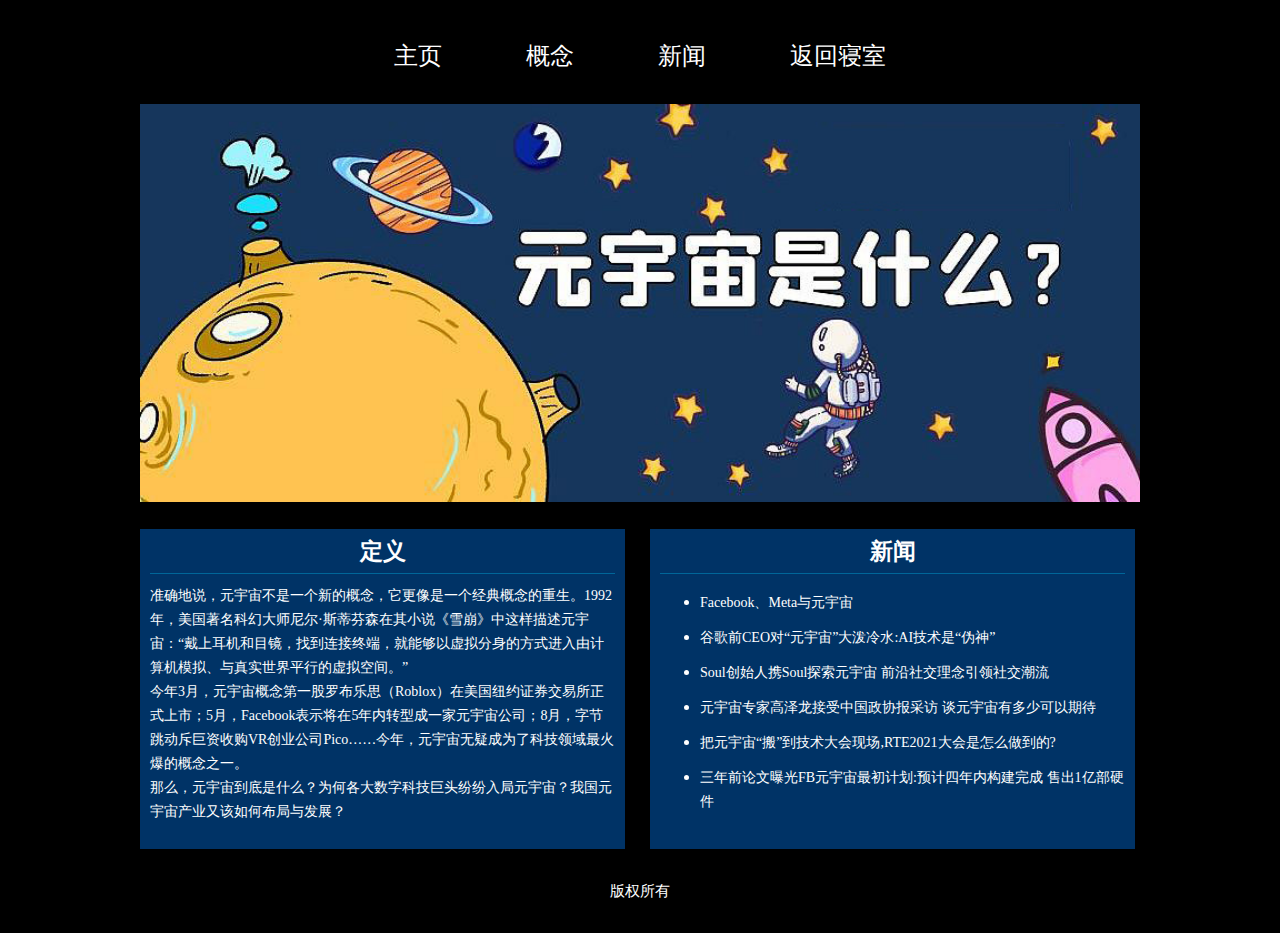
<file: index.html>
<!DOCTYPE html>

<html lang="en">

<head>
<meta charset="utf-8">
<title>元宇宙</title>
<link href="web/style.css" type="text/css" rel="stylesheet" media="all">
</head>
<body>
<div class="head clearfix">
  <div class="">
    <a href="index.html">主页</a>
    <a href="web/gainian.html">概念</a>
    <a href="web/xinwen.html">新闻</a>
    <a href="https://panwenyi666.github.io/dorm607/">返回寝室</a>
  </div>
</div>
<div class="main clearfix">
  <div class="banner clearfix"> <img src="images/timg.jpg" width="100%"> </div>
  <div class="div4 bg000 ">
    <div class="bar">
      <h3>定义</h3>
    </div>
    <div class="ne">
      <div style="font-size:14px">准确地说，元宇宙不是一个新的概念，它更像是一个经典概念的重生。1992年，美国著名科幻大师尼尔·斯蒂芬森在其小说《雪崩》中这样描述元宇宙：“戴上耳机和目镜，找到连接终端，就能够以虚拟分身的方式进入由计算机模拟、与真实世界平行的虚拟空间。”<br>
        今年3月，元宇宙概念第一股罗布乐思（Roblox）在美国纽约证券交易所正式上市；5月，Facebook表示将在5年内转型成一家元宇宙公司；8月，字节跳动斥巨资收购VR创业公司Pico……今年，元宇宙无疑成为了科技领域最火爆的概念之一。 <br>
        那么，元宇宙到底是什么？为何各大数字科技巨头纷纷入局元宇宙？我国元宇宙产业又该如何布局与发展？</div>
    </div>
  </div>
  <div class="div4 bg000 " style="margin-right:0">
    <div class="bar">
      <h3>新闻</h3>
    </div>
    <div class="xinwen">
      <ul>
	   <li><a href="web/info.html">Facebook、Meta与元宇宙</a></li>
        <li><a href="web/info.html">谷歌前CEO对“元宇宙”大泼冷水:AI技术是“伪神”</a></li>
        <li><a href="web/info.html">Soul创始人携Soul探索元宇宙 前沿社交理念引领社交潮流</a></li>
        <li><a href="web/info.html">元宇宙专家高泽龙接受中国政协报采访 谈元宇宙有多少可以期待</a></li>
       
        <li><a href="web/info.html">把元宇宙“搬”到技术大会现场,RTE2021大会是怎么做到的?</a></li>
        <li><a href="web/info.html">三年前论文曝光FB元宇宙最初计划:预计四年内构建完成 售出1亿部硬件</a></li>
      </ul>
    </div>
  </div>
  <div class="clearfix"></div>
</div>
<div class="footer"> 版权所有 </div>
</body>
</html>
</file>
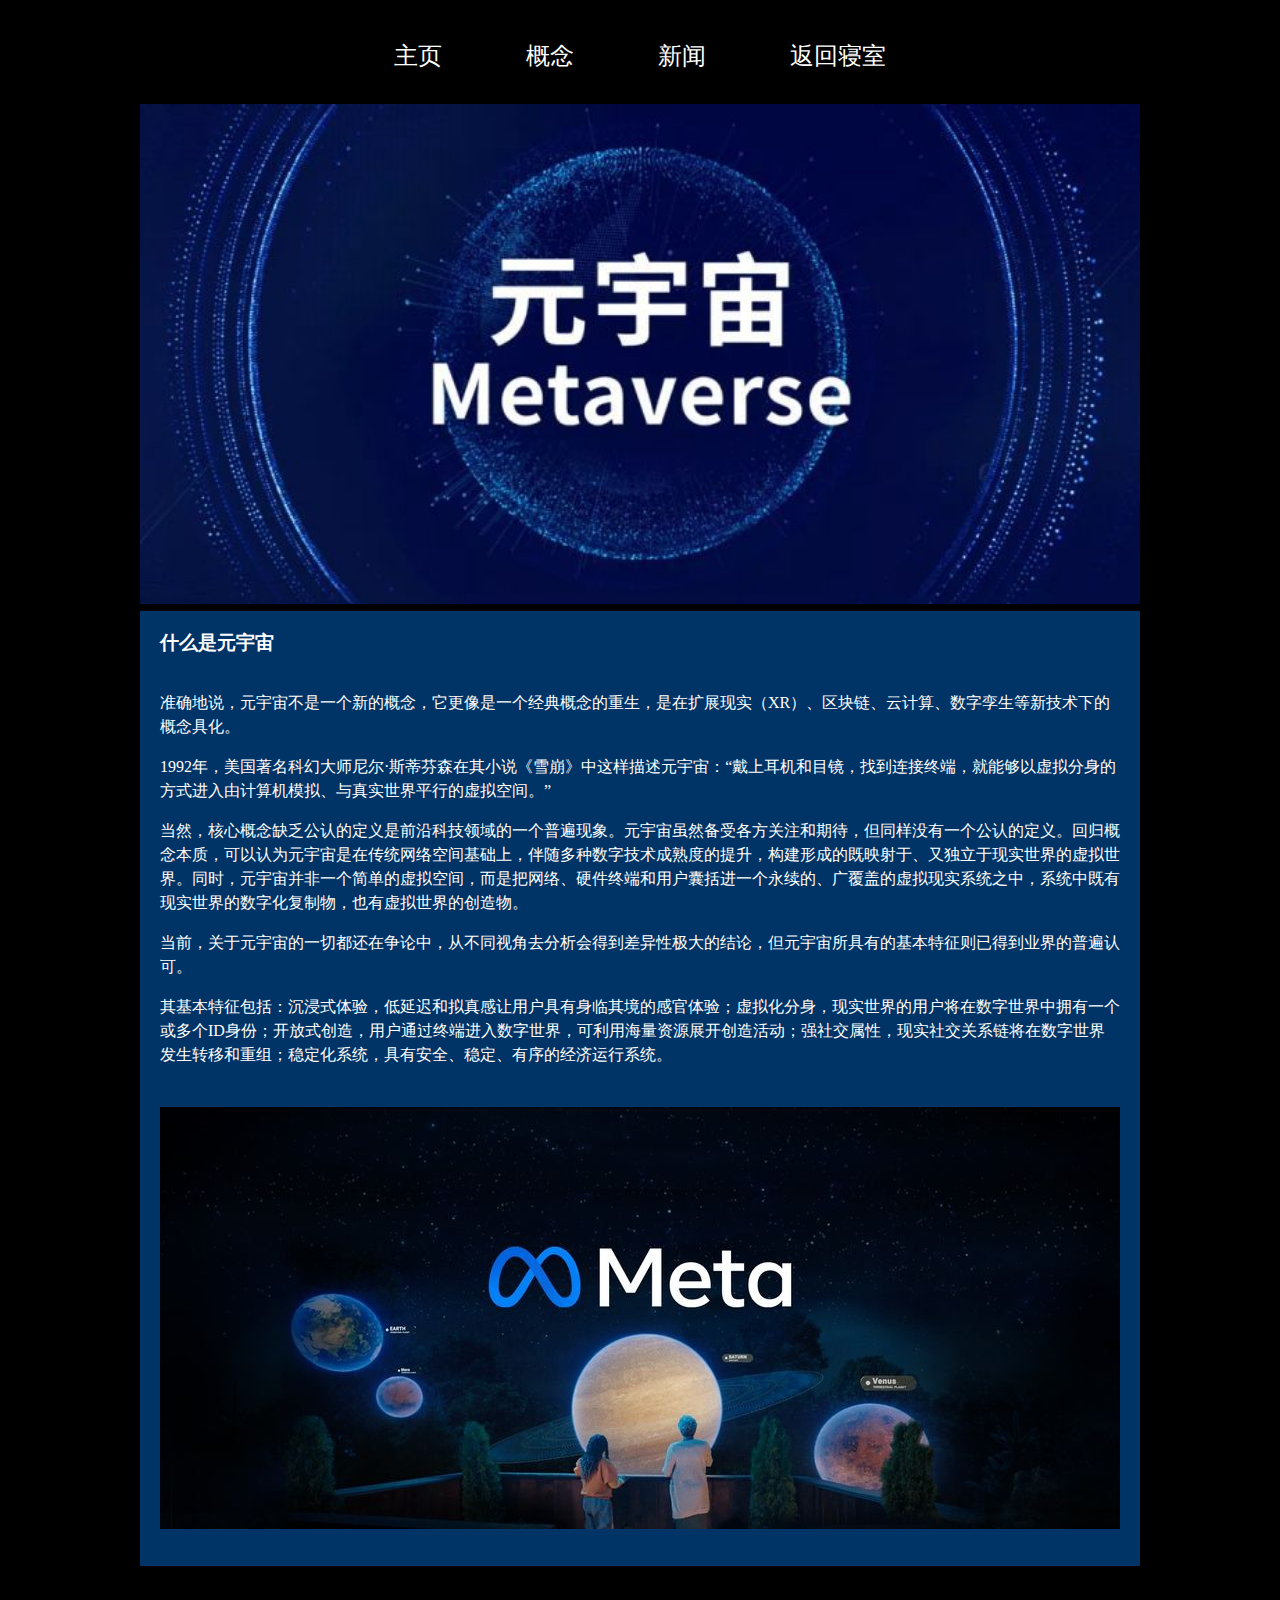
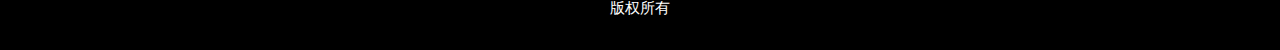
<file: web/gainian.html>
<!DOCTYPE html>
<html lang="en">
<head>
<meta charset="utf-8">
<title>元宇宙</title>
<link href="style.css" type="text/css" rel="stylesheet" media="all">
</head>
<body>
<div class="head clearfix">
  <div class="">
    <a href="../index.html">主页</a>
    <a href="gainian.html">概念</a>
    <a href="xinwen.html">新闻</a>
    <a href="https://panwenyi666.github.io/dorm607/">返回寝室</a>
  </div>
</div>
<div class="main clearfix">
  <div class="banner clearfix"> <img src="../images/1.jpg" width="100%"> </div>
  <div class="bgcon clearfix">
    <div class="bar2">
      <h3>什么是元宇宙</h3>
    </div>
    <div class="con">
      <div>
        <p>准确地说，元宇宙不是一个新的概念，它更像是一个经典概念的重生，是在扩展现实（XR）、区块链、云计算、数字孪生等新技术下的概念具化。</p>
      </div>
      <div>
        <p>1992年，美国著名科幻大师尼尔·斯蒂芬森在其小说《雪崩》中这样描述元宇宙：“戴上耳机和目镜，找到连接终端，就能够以虚拟分身的方式进入由计算机模拟、与真实世界平行的虚拟空间。”</p>
      </div>
      <div>
        <p>当然，核心概念缺乏公认的定义是前沿科技领域的一个普遍现象。元宇宙虽然备受各方关注和期待，但同样没有一个公认的定义。回归概念本质，可以认为元宇宙是在传统网络空间基础上，伴随多种数字技术成熟度的提升，构建形成的既映射于、又独立于现实世界的虚拟世界。同时，元宇宙并非一个简单的虚拟空间，而是把网络、硬件终端和用户囊括进一个永续的、广覆盖的虚拟现实系统之中，系统中既有现实世界的数字化复制物，也有虚拟世界的创造物。</p>
      </div>
      <div>
        <p>当前，关于元宇宙的一切都还在争论中，从不同视角去分析会得到差异性极大的结论，但元宇宙所具有的基本特征则已得到业界的普遍认可。</p>
      </div>
      <div>
        <p>其基本特征包括：沉浸式体验，低延迟和拟真感让用户具有身临其境的感官体验；虚拟化分身，现实世界的用户将在数字世界中拥有一个或多个ID身份；开放式创造，用户通过终端进入数字世界，可利用海量资源展开创造活动；强社交属性，现实社交关系链将在数字世界发生转移和重组；稳定化系统，具有安全、稳定、有序的经济运行系统。</p>
      </div>
      <div></div><br>

	  
	  <div class="img" align="center">
	   <img src="../images/a1.jpg"> 
	  
	  </div>
    </div>
  </div>
</div>
<div class="footer"> 版权所有 </div>
</body>
</html>
</file>
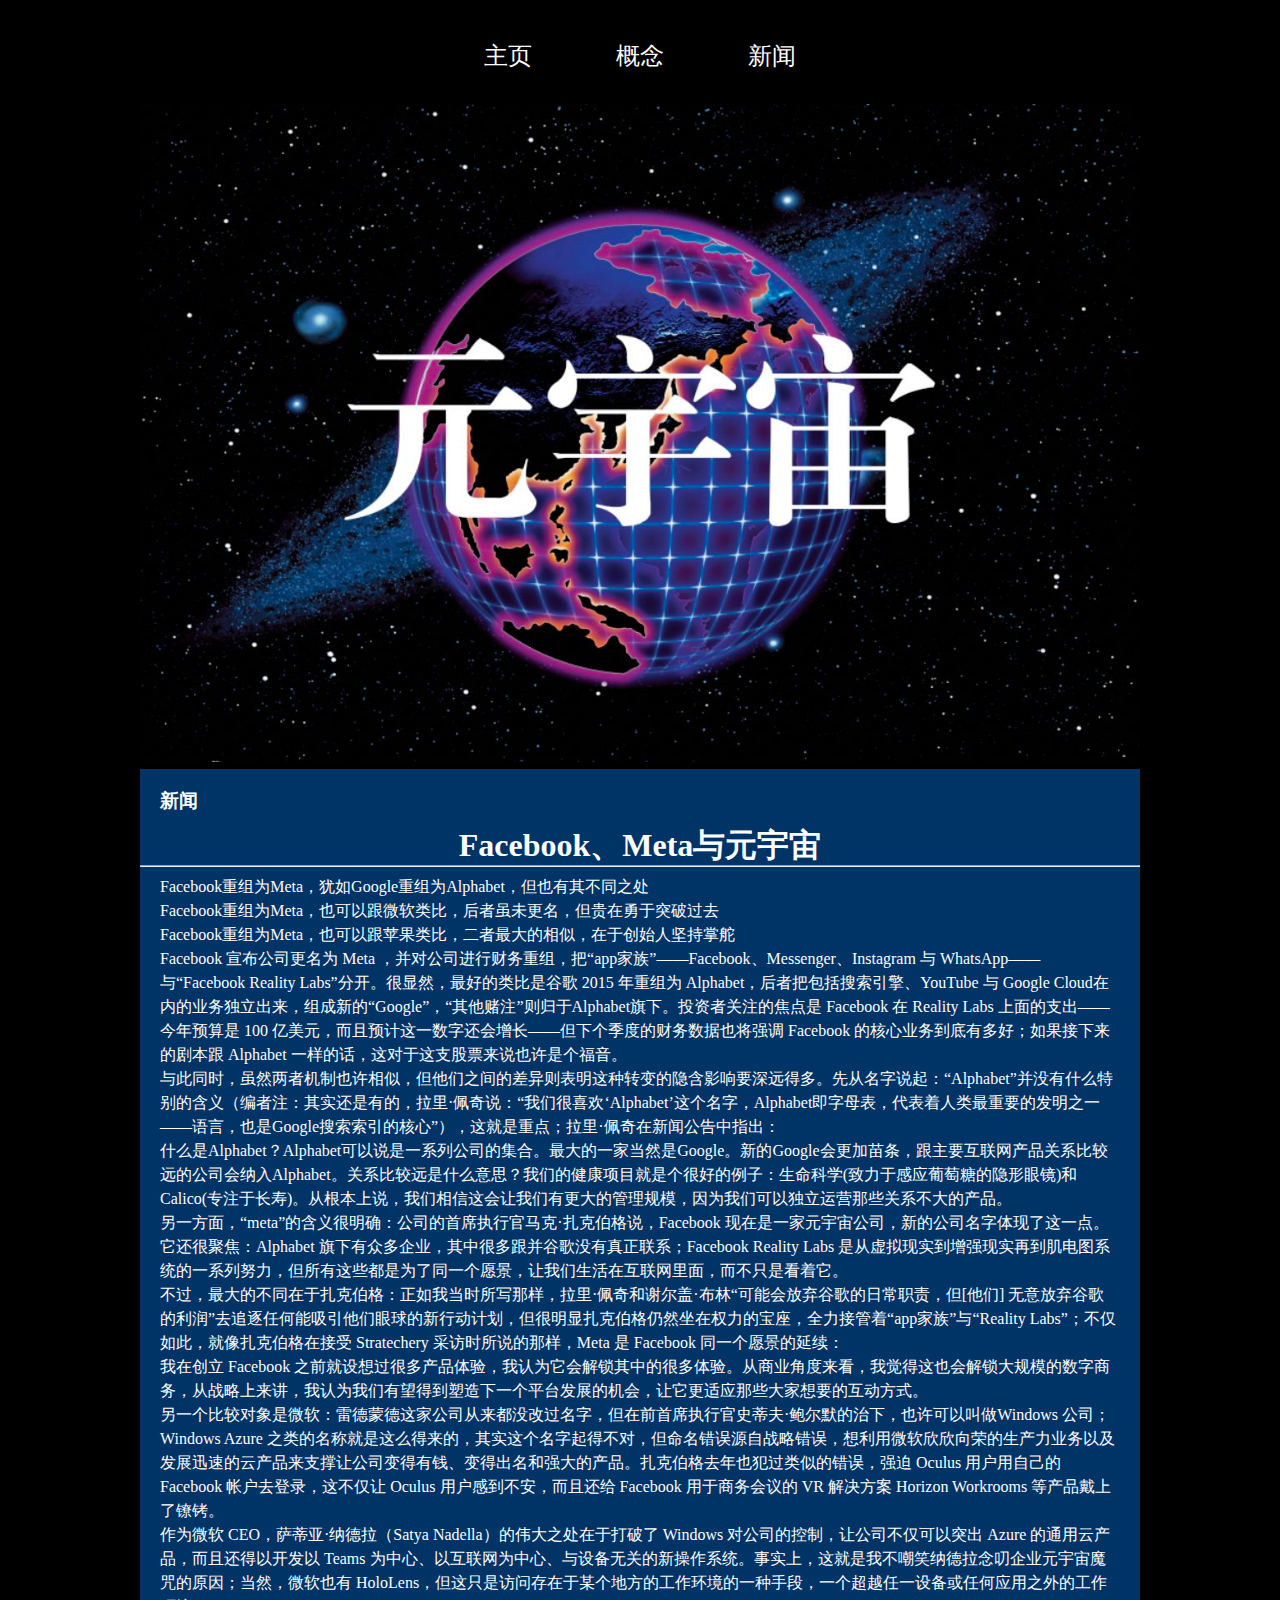
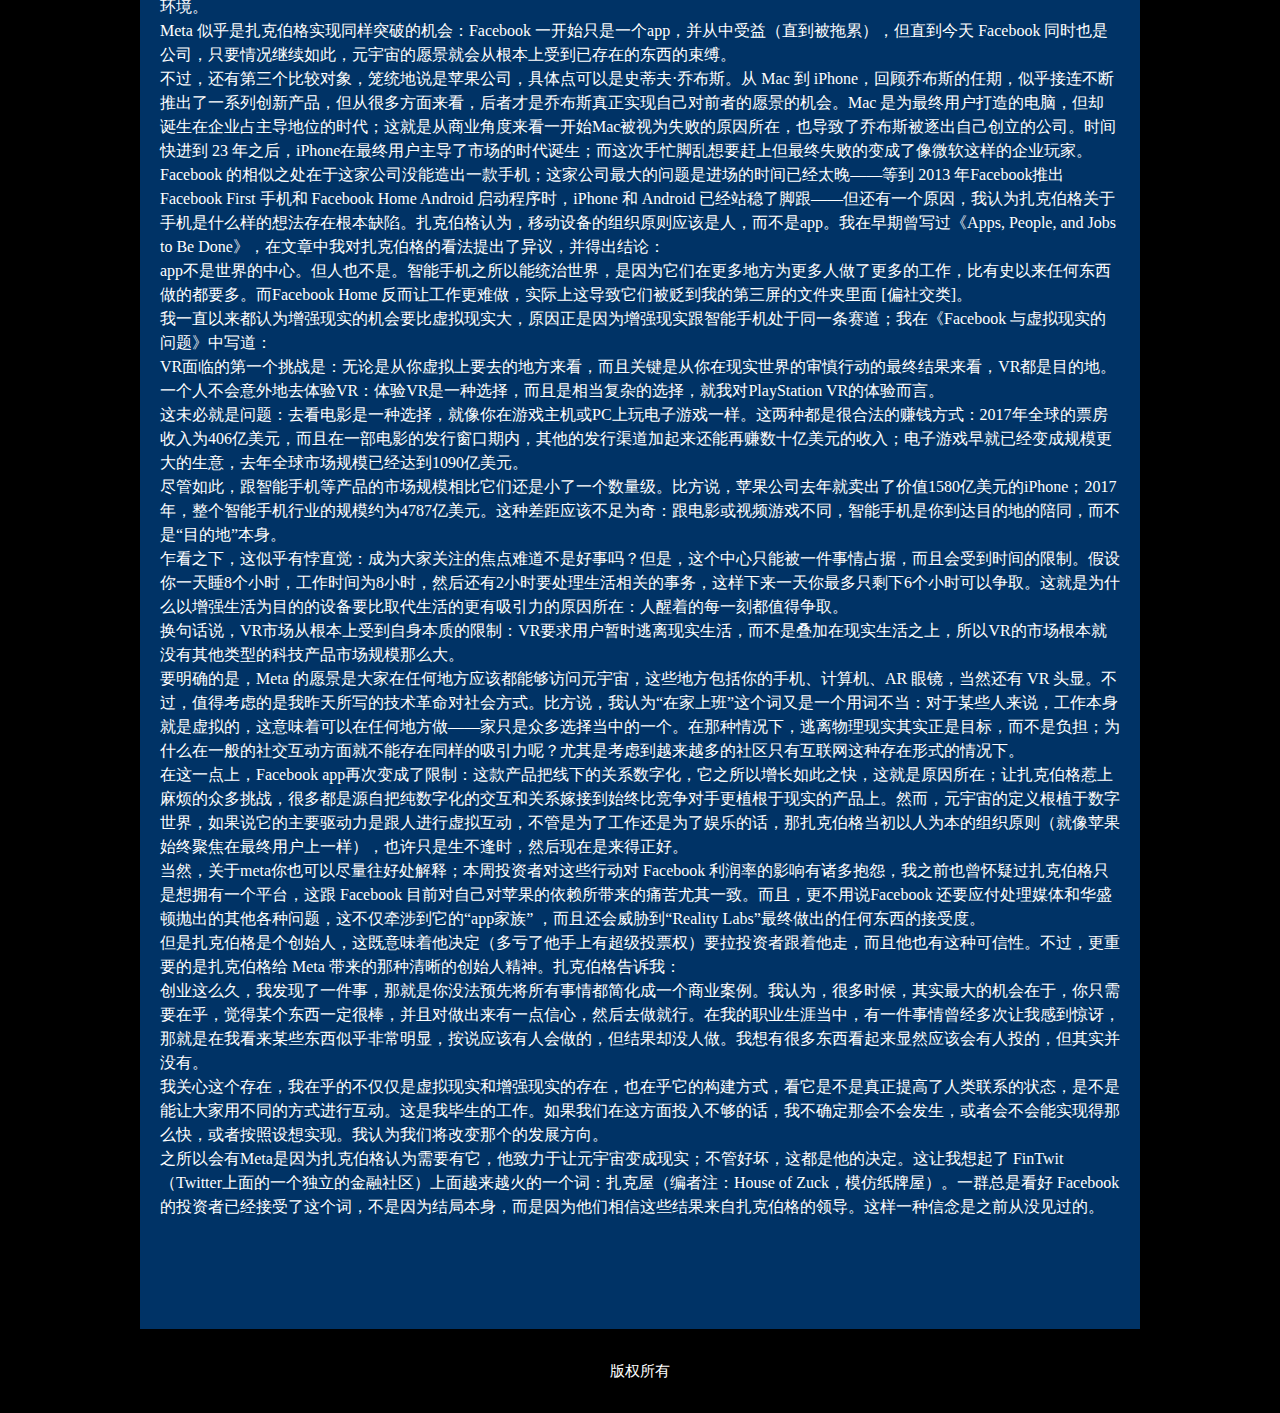
<file: web/info.html>
<!DOCTYPE html>
<html lang="en">
<head>
<meta charset="utf-8">
<title>元宇宙</title>
<link href="style.css" type="text/css" rel="stylesheet" media="all">
</head>
<body>
<div class="head clearfix">
  <div class=""><a href="../index.html">主页</a> <a href="gainian.html">概念</a> <a href="xinwen.html">新闻</a></div>
</div>
<div class="main clearfix">
  <div class="banner clearfix"> <img src="../images/2.jpg" width="100%"> </div>
  <div class="bgcon clearfix">
    <div class="bar2">
      <h3>新闻</h3>
    </div>
	<h1 align="center">Facebook、Meta与元宇宙</h1>
	<hr>
    <div class="con">
      <div>
        <div>Facebook重组为Meta，犹如Google重组为Alphabet，但也有其不同之处</div>
        <div>Facebook重组为Meta，也可以跟微软类比，后者虽未更名，但贵在勇于突破过去</div>
        <div>Facebook重组为Meta，也可以跟苹果类比，二者最大的相似，在于创始人坚持掌舵</div>
        <div>Facebook 宣布公司更名为 Meta ，并对公司进行财务重组，把“app家族”——Facebook、Messenger、Instagram 与 WhatsApp——与“Facebook Reality Labs”分开。很显然，最好的类比是谷歌 2015 年重组为 Alphabet，后者把包括搜索引擎、YouTube 与 Google Cloud在内的业务独立出来，组成新的“Google”，“其他赌注”则归于Alphabet旗下。投资者关注的焦点是 Facebook 在 Reality Labs 上面的支出——今年预算是 100 亿美元，而且预计这一数字还会增长——但下个季度的财务数据也将强调 Facebook 的核心业务到底有多好；如果接下来的剧本跟 Alphabet 一样的话，这对于这支股票来说也许是个福音。</div>
        <div >与此同时，虽然两者机制也许相似，但他们之间的差异则表明这种转变的隐含影响要深远得多。先从名字说起：“Alphabet”并没有什么特别的含义（编者注：其实还是有的，拉里·佩奇说：“我们很喜欢‘Alphabet’这个名字，Alphabet即字母表，代表着人类最重要的发明之一——语言，也是Google搜索索引的核心”），这就是重点；拉里·佩奇在新闻公告中指出：</div>
        <div>什么是Alphabet？Alphabet可以说是一系列公司的集合。最大的一家当然是Google。新的Google会更加苗条，跟主要互联网产品关系比较远的公司会纳入Alphabet。关系比较远是什么意思？我们的健康项目就是个很好的例子：生命科学(致力于感应葡萄糖的隐形眼镜)和Calico(专注于长寿)。从根本上说，我们相信这会让我们有更大的管理规模，因为我们可以独立运营那些关系不大的产品。</div>
        <div>另一方面，“meta”的含义很明确：公司的首席执行官马克·扎克伯格说，Facebook 现在是一家元宇宙公司，新的公司名字体现了这一点。它还很聚焦：Alphabet 旗下有众多企业，其中很多跟并谷歌没有真正联系；Facebook Reality Labs 是从虚拟现实到增强现实再到肌电图系统的一系列努力，但所有这些都是为了同一个愿景，让我们生活在互联网里面，而不只是看着它。</div>
        <div>不过，最大的不同在于扎克伯格：正如我当时所写那样，拉里·佩奇和谢尔盖·布林“可能会放弃谷歌的日常职责，但[他们] 无意放弃谷歌的利润”去追逐任何能吸引他们眼球的新行动计划，但很明显扎克伯格仍然坐在权力的宝座，全力接管着“app家族”与“Reality Labs”；不仅如此，就像扎克伯格在接受 Stratechery 采访时所说的那样，Meta 是 Facebook 同一个愿景的延续：</div>
        <div >我在创立 Facebook 之前就设想过很多产品体验，我认为它会解锁其中的很多体验。从商业角度来看，我觉得这也会解锁大规模的数字商务，从战略上来讲，我认为我们有望得到塑造下一个平台发展的机会，让它更适应那些大家想要的互动方式。</div>
        <div>另一个比较对象是微软：雷德蒙德这家公司从来都没改过名字，但在前首席执行官史蒂夫·鲍尔默的治下，也许可以叫做Windows 公司； Windows Azure 之类的名称就是这么得来的，其实这个名字起得不对，但命名错误源自战略错误，想利用微软欣欣向荣的生产力业务以及发展迅速的云产品来支撑让公司变得有钱、变得出名和强大的产品。扎克伯格去年也犯过类似的错误，强迫 Oculus 用户用自己的 Facebook 帐户去登录，这不仅让 Oculus 用户感到不安，而且还给 Facebook 用于商务会议的 VR 解决方案 Horizon Workrooms 等产品戴上了镣铐。</div>
        <div>作为微软 CEO，萨蒂亚·纳德拉（Satya Nadella）的伟大之处在于打破了 Windows 对公司的控制，让公司不仅可以突出 Azure 的通用云产品，而且还得以开发以 Teams 为中心、以互联网为中心、与设备无关的新操作系统。事实上，这就是我不嘲笑纳德拉念叨企业元宇宙魔咒的原因；当然，微软也有 HoloLens，但这只是访问存在于某个地方的工作环境的一种手段，一个超越任一设备或任何应用之外的工作环境。</div>
        <div>Meta 似乎是扎克伯格实现同样突破的机会：Facebook 一开始只是一个app，并从中受益（直到被拖累），但直到今天 Facebook 同时也是公司，只要情况继续如此，元宇宙的愿景就会从根本上受到已存在的东西的束缚。</div>
        <div>不过，还有第三个比较对象，笼统地说是苹果公司，具体点可以是史蒂夫·乔布斯。从 Mac 到 iPhone，回顾乔布斯的任期，似乎接连不断推出了一系列创新产品，但从很多方面来看，后者才是乔布斯真正实现自己对前者的愿景的机会。Mac 是为最终用户打造的电脑，但却诞生在企业占主导地位的时代；这就是从商业角度来看一开始Mac被视为失败的原因所在，也导致了乔布斯被逐出自己创立的公司。时间快进到 23 年之后，iPhone在最终用户主导了市场的时代诞生；而这次手忙脚乱想要赶上但最终失败的变成了像微软这样的企业玩家。</div>
        <div>Facebook 的相似之处在于这家公司没能造出一款手机；这家公司最大的问题是进场的时间已经太晚——等到 2013 年Facebook推出 Facebook First 手机和 Facebook Home Android 启动程序时，iPhone 和 Android 已经站稳了脚跟——但还有一个原因，我认为扎克伯格关于手机是什么样的想法存在根本缺陷。扎克伯格认为，移动设备的组织原则应该是人，而不是app。我在早期曾写过《Apps, People, and Jobs to Be Done》，在文章中我对扎克伯格的看法提出了异议，并得出结论：</div>
        <div>app不是世界的中心。但人也不是。智能手机之所以能统治世界，是因为它们在更多地方为更多人做了更多的工作，比有史以来任何东西做的都要多。而Facebook Home 反而让工作更难做，实际上这导致它们被贬到我的第三屏的文件夹里面 [偏社交类]。</div>
        <div>我一直以来都认为增强现实的机会要比虚拟现实大，原因正是因为增强现实跟智能手机处于同一条赛道；我在《Facebook 与虚拟现实的问题》中写道：</div>
        <div >VR面临的第一个挑战是：无论是从你虚拟上要去的地方来看，而且关键是从你在现实世界的审慎行动的最终结果来看，VR都是目的地。一个人不会意外地去体验VR：体验VR是一种选择，而且是相当复杂的选择，就我对PlayStation VR的体验而言。</div>
        <div >这未必就是问题：去看电影是一种选择，就像你在游戏主机或PC上玩电子游戏一样。这两种都是很合法的赚钱方式：2017年全球的票房收入为406亿美元，而且在一部电影的发行窗口期内，其他的发行渠道加起来还能再赚数十亿美元的收入；电子游戏早就已经变成规模更大的生意，去年全球市场规模已经达到1090亿美元。</div>
        <div >尽管如此，跟智能手机等产品的市场规模相比它们还是小了一个数量级。比方说，苹果公司去年就卖出了价值1580亿美元的iPhone；2017年，整个智能手机行业的规模约为4787亿美元。这种差距应该不足为奇：跟电影或视频游戏不同，智能手机是你到达目的地的陪同，而不是“目的地”本身。</div>
        <div >乍看之下，这似乎有悖直觉：成为大家关注的焦点难道不是好事吗？但是，这个中心只能被一件事情占据，而且会受到时间的限制。假设你一天睡8个小时，工作时间为8小时，然后还有2小时要处理生活相关的事务，这样下来一天你最多只剩下6个小时可以争取。这就是为什么以增强生活为目的的设备要比取代生活的更有吸引力的原因所在：人醒着的每一刻都值得争取。</div>
        <div>换句话说，VR市场从根本上受到自身本质的限制：VR要求用户暂时逃离现实生活，而不是叠加在现实生活之上，所以VR的市场根本就没有其他类型的科技产品市场规模那么大。</div>
        <div>要明确的是，Meta 的愿景是大家在任何地方应该都能够访问元宇宙，这些地方包括你的手机、计算机、AR 眼镜，当然还有 VR 头显。不过，值得考虑的是我昨天所写的技术革命对社会方式。比方说，我认为“在家上班”这个词又是一个用词不当：对于某些人来说，工作本身就是虚拟的，这意味着可以在任何地方做——家只是众多选择当中的一个。在那种情况下，逃离物理现实其实正是目标，而不是负担；为什么在一般的社交互动方面就不能存在同样的吸引力呢？尤其是考虑到越来越多的社区只有互联网这种存在形式的情况下。</div>
        <div >在这一点上，Facebook app再次变成了限制：这款产品把线下的关系数字化，它之所以增长如此之快，这就是原因所在；让扎克伯格惹上麻烦的众多挑战，很多都是源自把纯数字化的交互和关系嫁接到始终比竞争对手更植根于现实的产品上。然而，元宇宙的定义根植于数字世界，如果说它的主要驱动力是跟人进行虚拟互动，不管是为了工作还是为了娱乐的话，那扎克伯格当初以人为本的组织原则（就像苹果始终聚焦在最终用户上一样），也许只是生不逢时，然后现在是来得正好。</div>
        <div>当然，关于meta你也可以尽量往好处解释；本周投资者对这些行动对 Facebook 利润率的影响有诸多抱怨，我之前也曾怀疑过扎克伯格只是想拥有一个平台，这跟 Facebook 目前对自己对苹果的依赖所带来的痛苦尤其一致。而且，更不用说Facebook 还要应付处理媒体和华盛顿抛出的其他各种问题，这不仅牵涉到它的“app家族” ，而且还会威胁到“Reality Labs”最终做出的任何东西的接受度。</div>
        <div>但是扎克伯格是个创始人，这既意味着他决定（多亏了他手上有超级投票权）要拉投资者跟着他走，而且他也有这种可信性。不过，更重要的是扎克伯格给 Meta 带来的那种清晰的创始人精神。扎克伯格告诉我：</div>
        <div >创业这么久，我发现了一件事，那就是你没法预先将所有事情都简化成一个商业案例。我认为，很多时候，其实最大的机会在于，你只需要在乎，觉得某个东西一定很棒，并且对做出来有一点信心，然后去做就行。在我的职业生涯当中，有一件事情曾经多次让我感到惊讶，那就是在我看来某些东西似乎非常明显，按说应该有人会做的，但结果却没人做。我想有很多东西看起来显然应该会有人投的，但其实并没有。</div>
        <div>我关心这个存在，我在乎的不仅仅是虚拟现实和增强现实的存在，也在乎它的构建方式，看它是不是真正提高了人类联系的状态，是不是能让大家用不同的方式进行互动。这是我毕生的工作。如果我们在这方面投入不够的话，我不确定那会不会发生，或者会不会能实现得那么快，或者按照设想实现。我认为我们将改变那个的发展方向。</div>
        <div >之所以会有Meta是因为扎克伯格认为需要有它，他致力于让元宇宙变成现实；不管好坏，这都是他的决定。这让我想起了 FinTwit （Twitter上面的一个独立的金融社区）上面越来越火的一个词：扎克屋（编者注：House of Zuck，模仿纸牌屋）。一群总是看好 Facebook 的投资者已经接受了这个词，不是因为结局本身，而是因为他们相信这些结果来自扎克伯格的领导。这样一种信念是之前从没见过的。</div>
        <p>&nbsp;</p>
      </div>
      <div></div>
      <div></div><br>

    </div>
  </div>
</div>
<div class="footer"> 版权所有 </div>
</body>
</html>
</file>
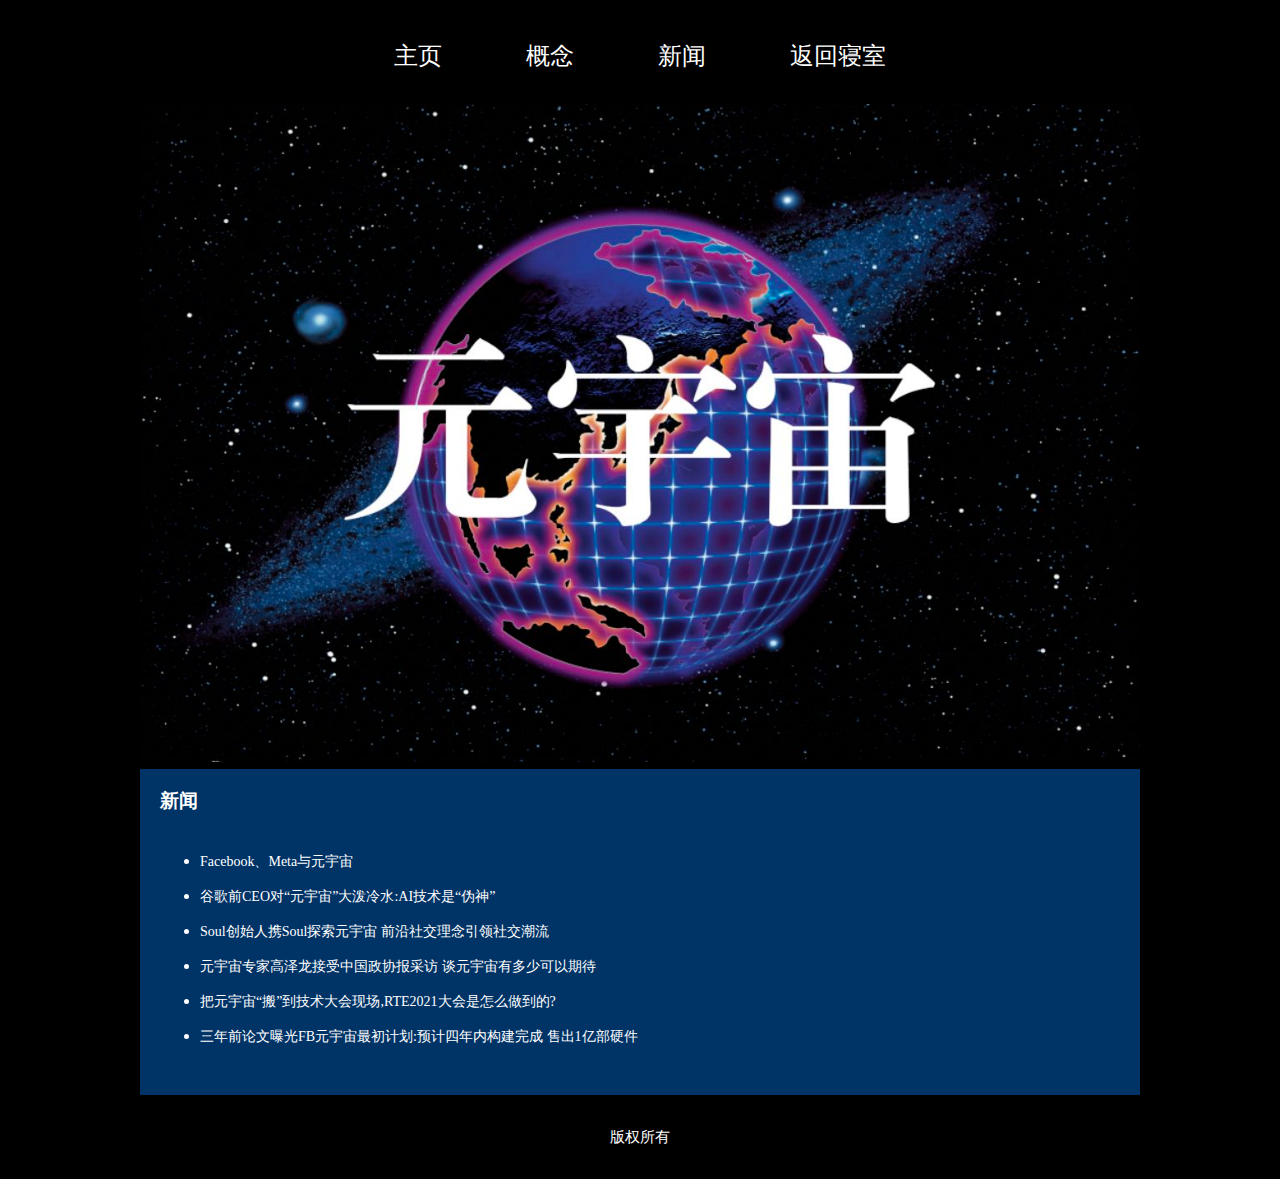
<file: web/xinwen.html>
<!DOCTYPE html>
<html lang="en">
<head>
<meta charset="utf-8">
<title>元宇宙</title>
<link href="style.css" type="text/css" rel="stylesheet" media="all">
</head>
<body>
<div class="head clearfix">
  <div class="">
    <a href="../index.html">主页</a> 
    <a href="gainian.html">概念</a>
    <a href="xinwen.html">新闻</a>
    <a href="https://panwenyi666.github.io/dorm607/">返回寝室</a>
  </div>
</div>
<div class="main clearfix">
  <div class="banner clearfix"> <img src="../images/2.jpg" width="100%"> </div>
    <div class="bgcon clearfix">
    <div class="bar2">
      <h3>新闻</h3>
    </div>
    <div class="con">
       <div class="xinwen">
      <ul>
	   <li><a href="info.html">Facebook、Meta与元宇宙</a></li>
        <li><a href="info.html">谷歌前CEO对“元宇宙”大泼冷水:AI技术是“伪神”</a></li>
        <li><a href="info.html">Soul创始人携Soul探索元宇宙 前沿社交理念引领社交潮流</a></li>
        <li><a href="info.html">元宇宙专家高泽龙接受中国政协报采访 谈元宇宙有多少可以期待</a></li>
       
        <li><a href="info.html">把元宇宙“搬”到技术大会现场,RTE2021大会是怎么做到的?</a></li>
        <li><a href="info.html">三年前论文曝光FB元宇宙最初计划:预计四年内构建完成 售出1亿部硬件</a></li>
      </ul>
    </div>
    </div>
  </div>
</div>
<div class="footer"> 版权所有  </div>
</body>
</html>
</file>
<file: web/style.css>
/* CSS Document */
a{ font-size:14px; text-decoration:none; color:#333}
a:hover{ color:#33CCFF}
h1,h2,h3{ margin:0; padding:0}
body{ margin:0 auto; padding:0; background:#000; width:1000px;  color:#333; line-height:24px}
.clearfix:after{ clear:both; content:''; display:block;}
.head{ height:104px; text-align:center; overflow:hidden}
.head a{ color:#fff; padding:9px 30px; border-radius:5px}
.head a{ font-size:24px;  margin:35px 10px; display:inline-block}
.head a:hover{ background:#3399FF}
.fl{ float:left}
.fr{ float:right}
.banner img{ }
.div2 .fr div{ margin:5px 5px; height:332px}
.div2{ float:left;margin-top:20px; width:480px;}
.div4{ float:left; padding:10px;margin-right:25px;margin-top:20px; background:#003366; width:465px; height:300px; color:#fff}
.footer{ text-align:center; padding:30px 0; font-size:15px; color:#fff}
.con{ padding:0 20px;}
.title{ color:#FF0033; text-align:center; padding:20px 0; border-bottom:#333 dashed 1px ; margin-bottom:20px}
.ne{ margin-top:10px;}
.bar2{ padding:20px; }
.bar{ font-size:20px; text-align:center; border-bottom:#006699 solid 1px; padding-bottom:10px}
.bgcon{background:#003366; padding-bottom:30px; color:#fff}
.xinwen a{ color:#fff; margin:10px 0; display:block}
</file>
